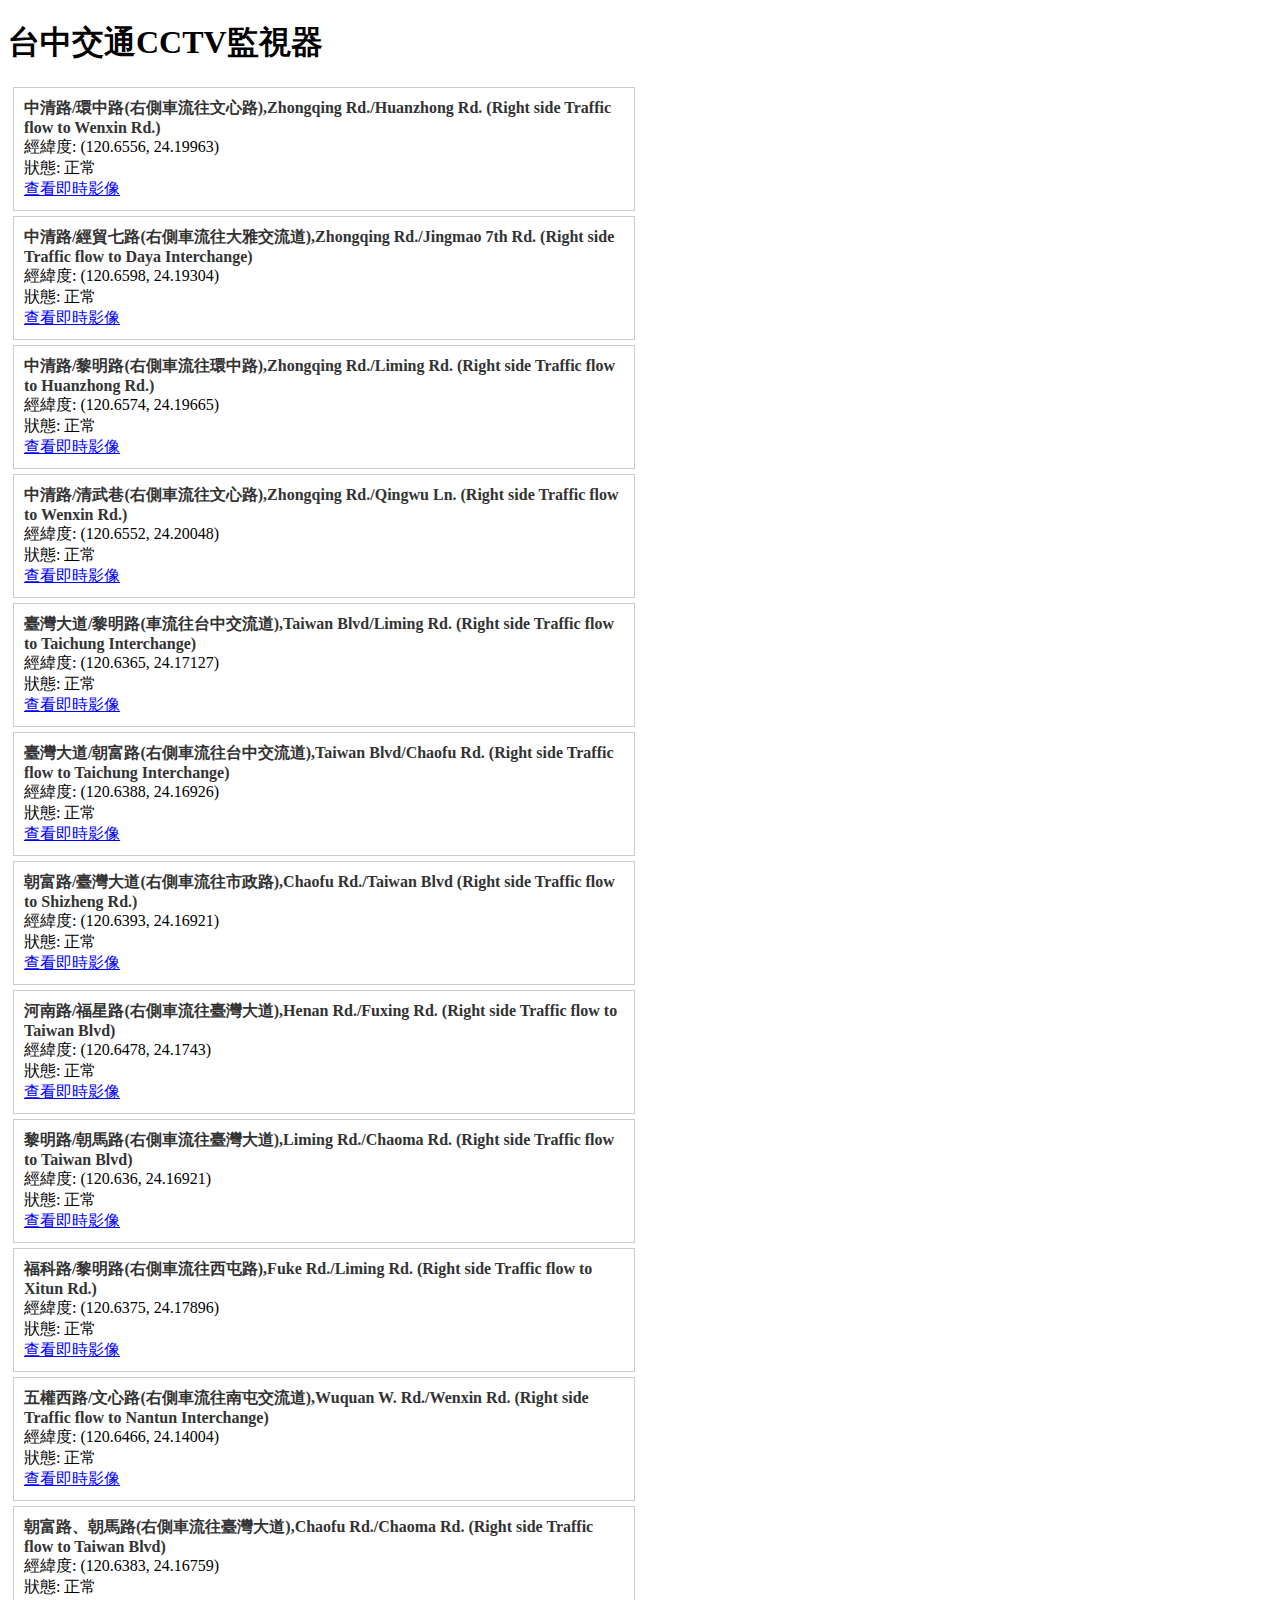
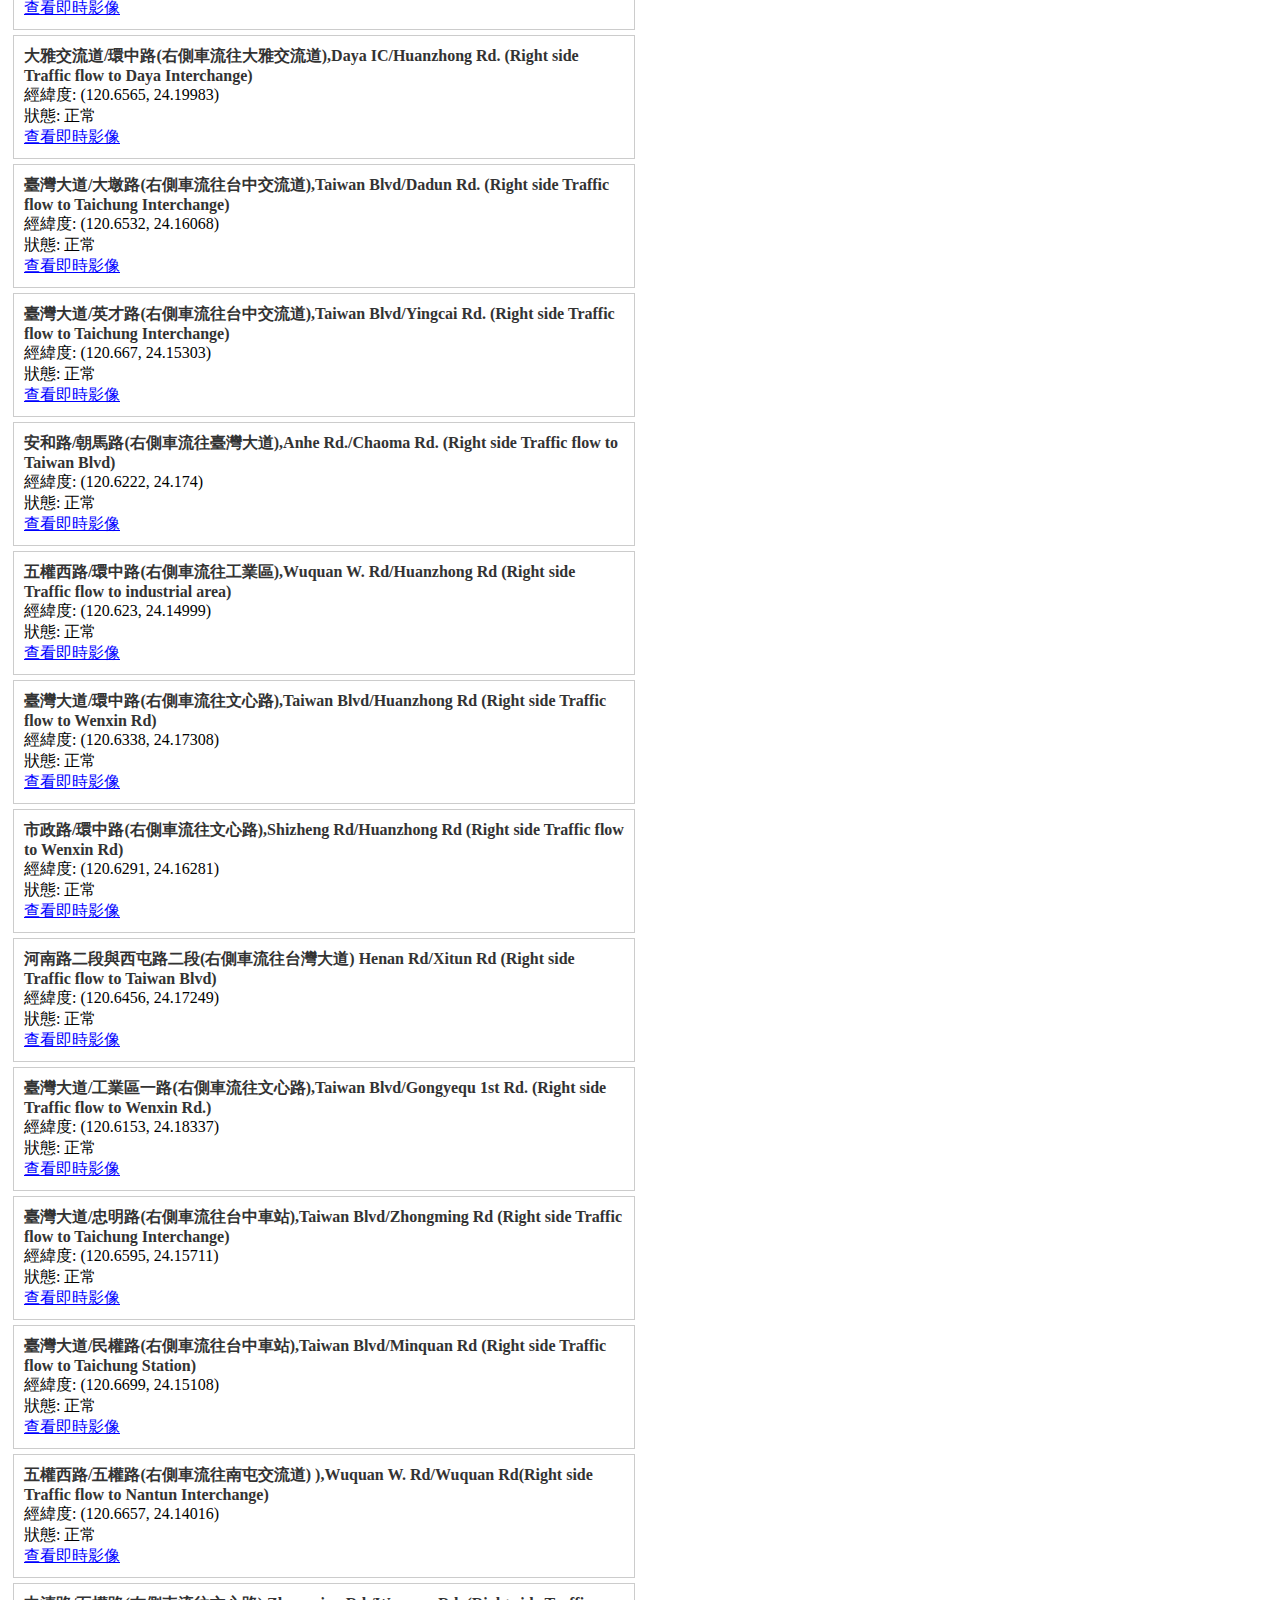
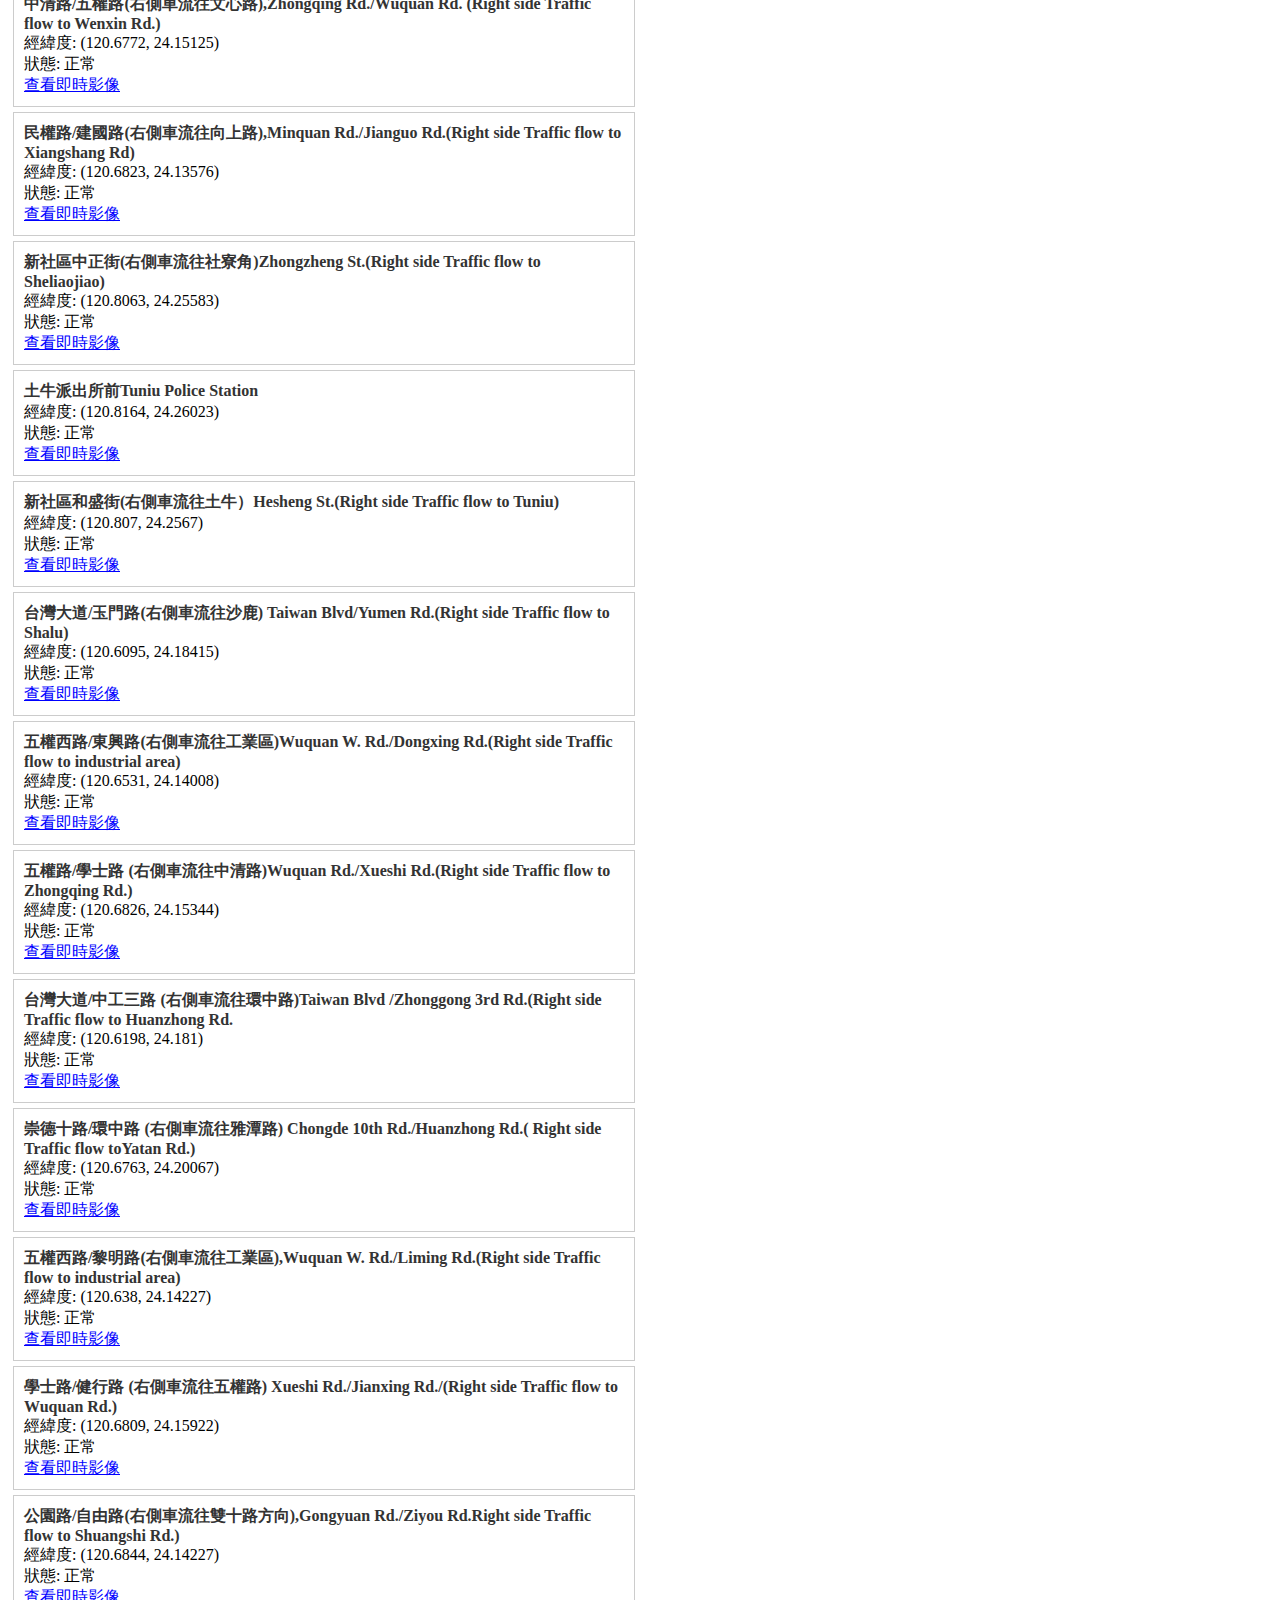
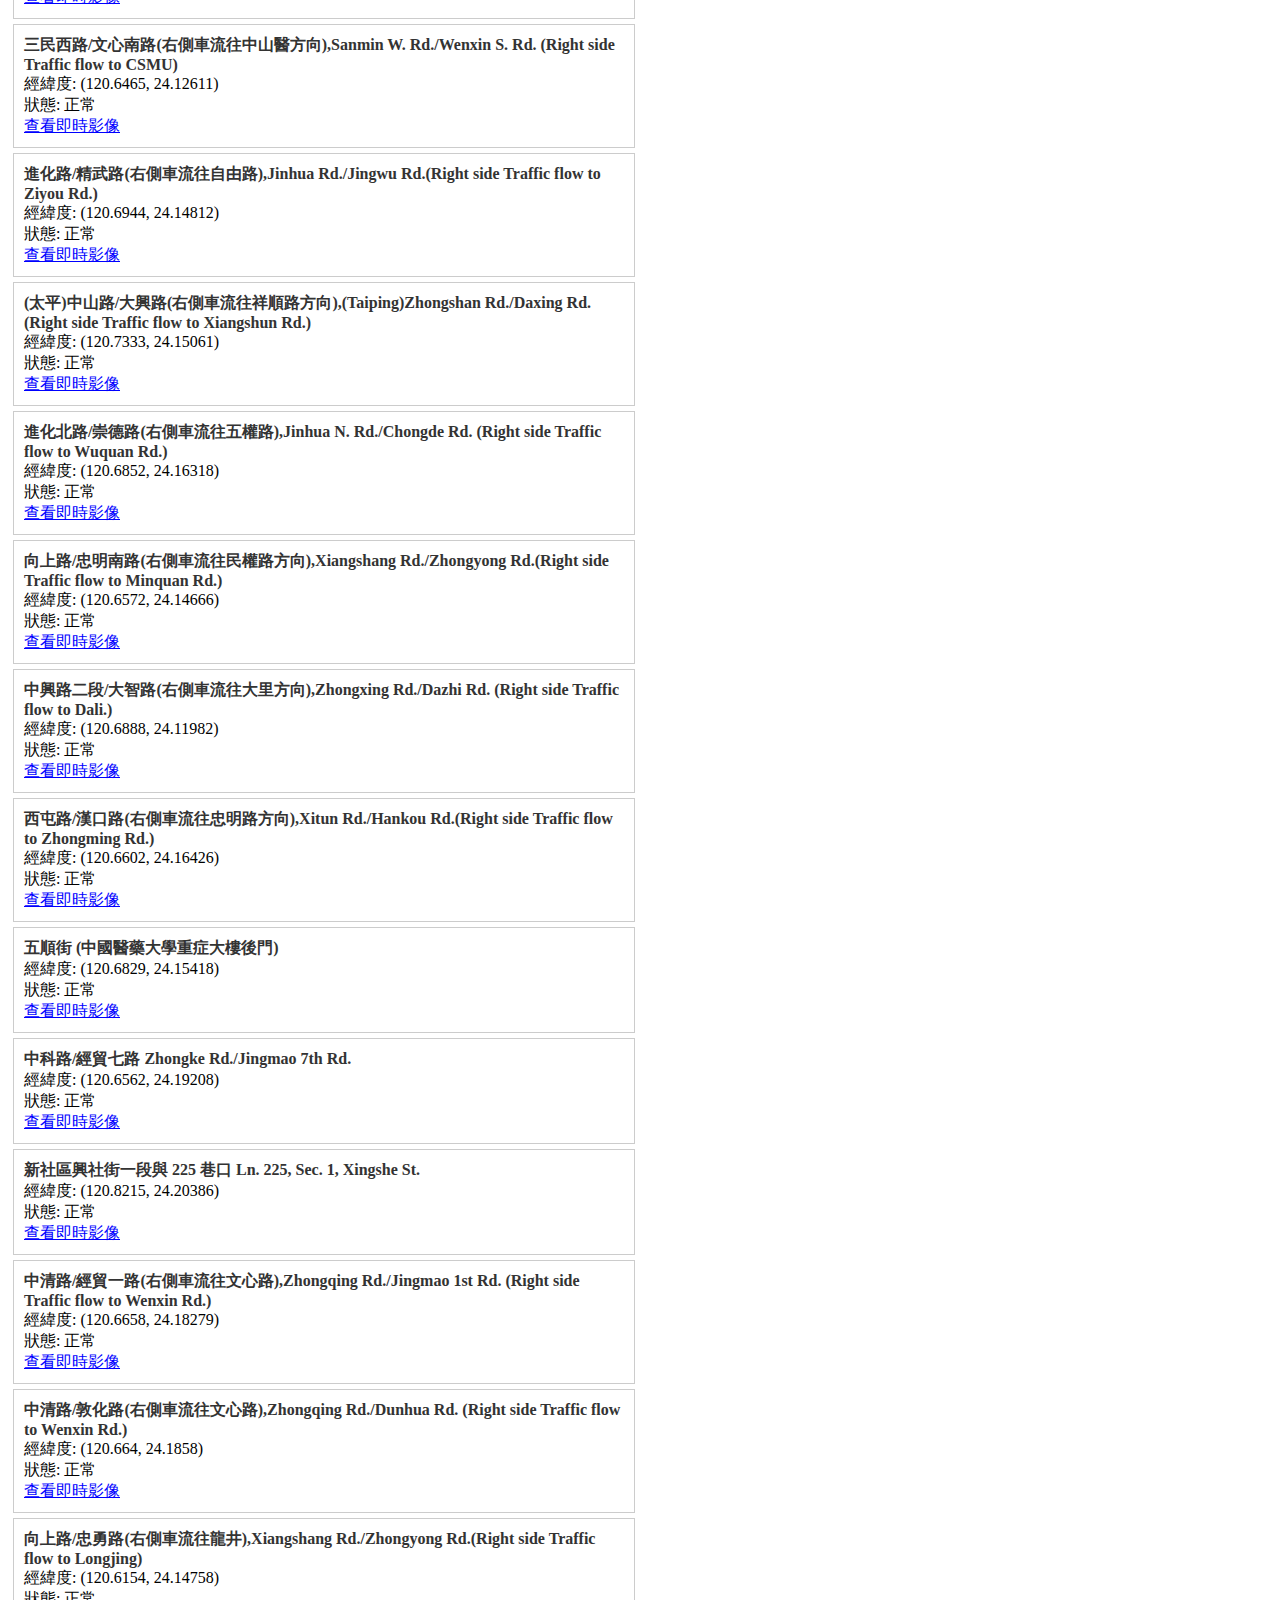
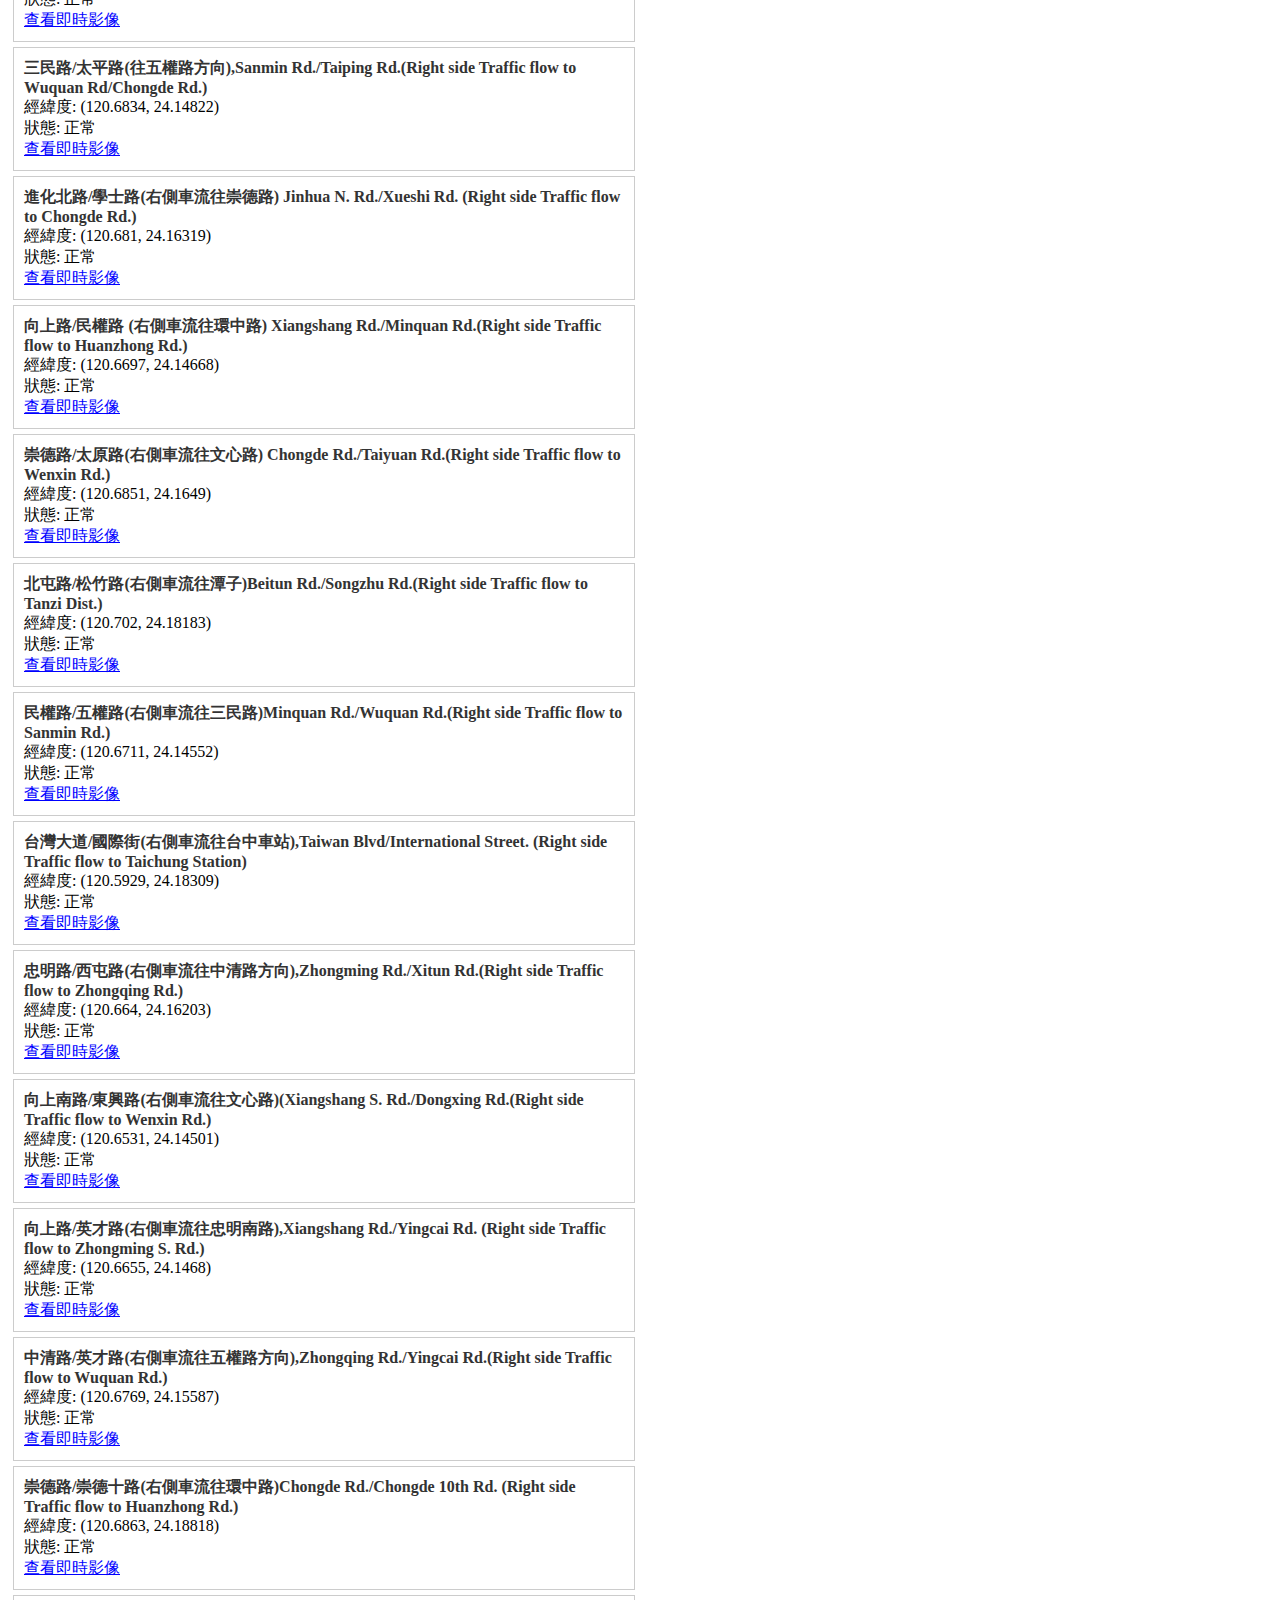
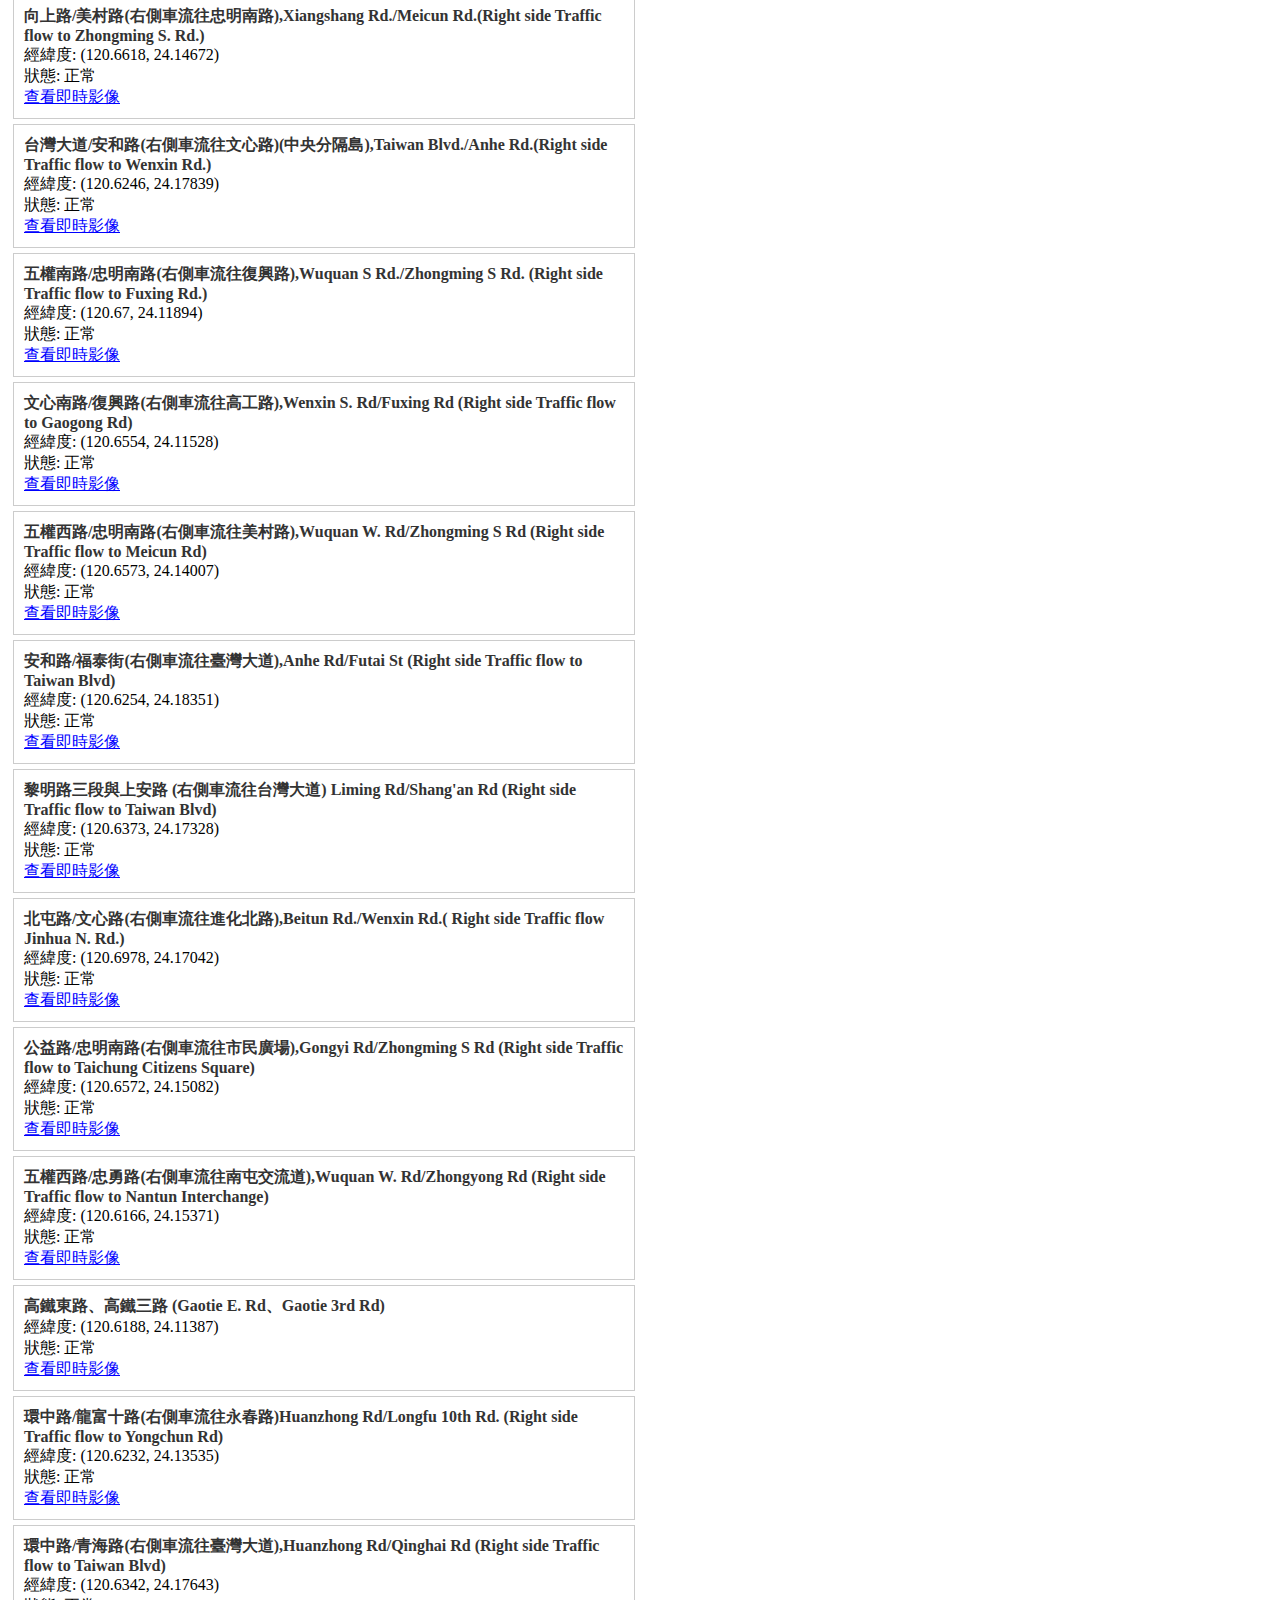
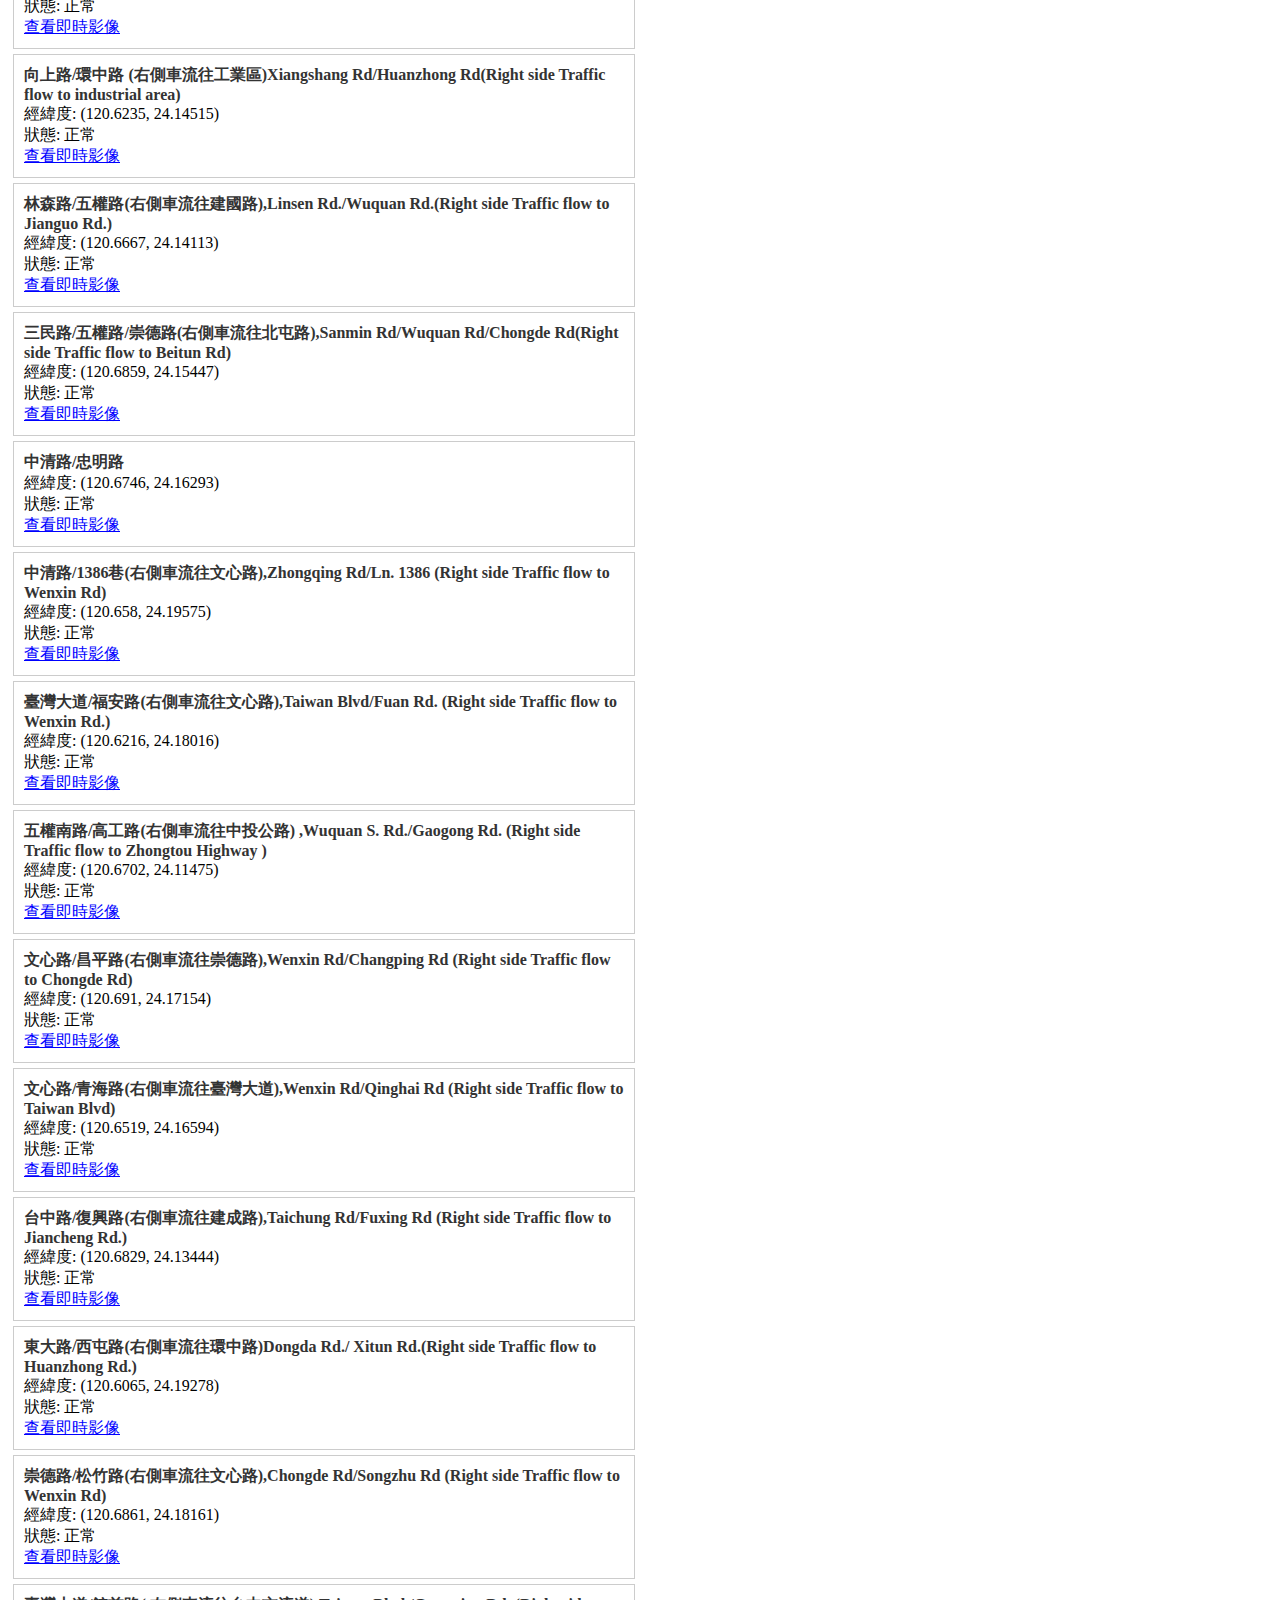
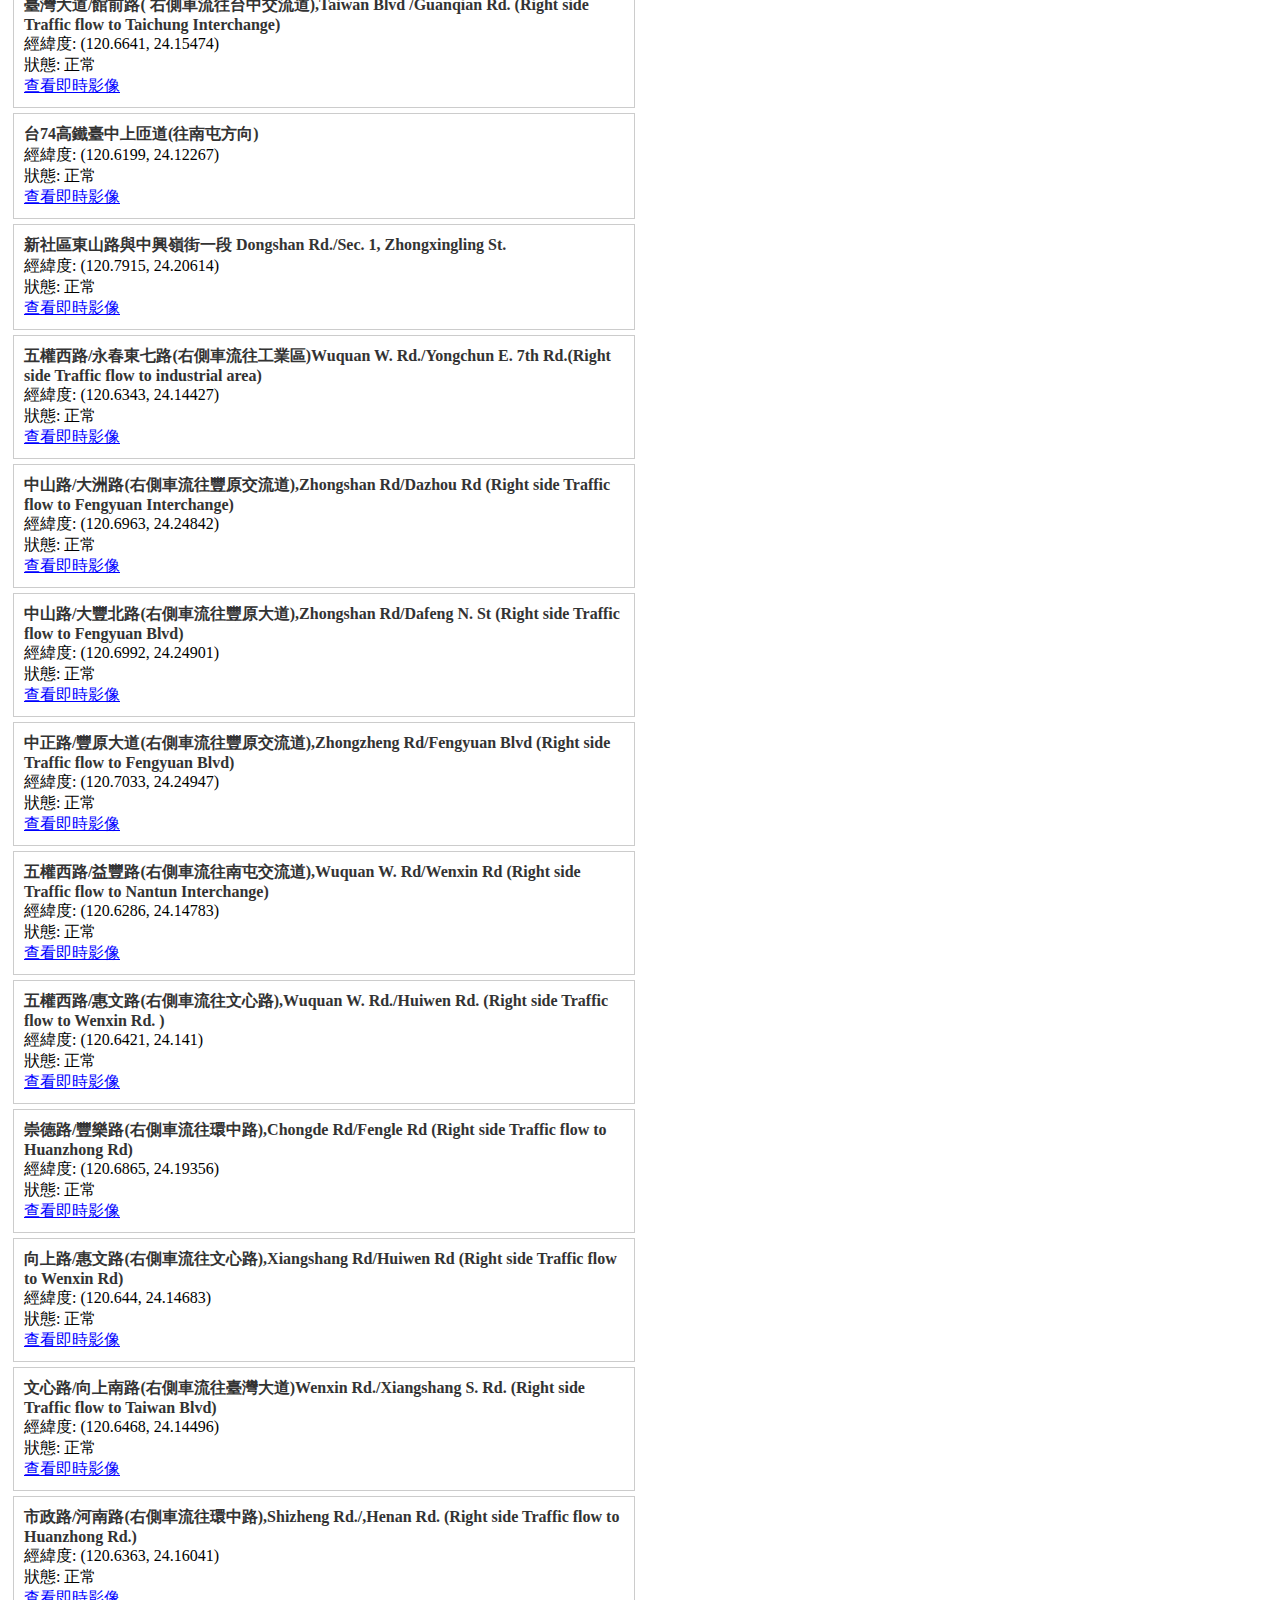
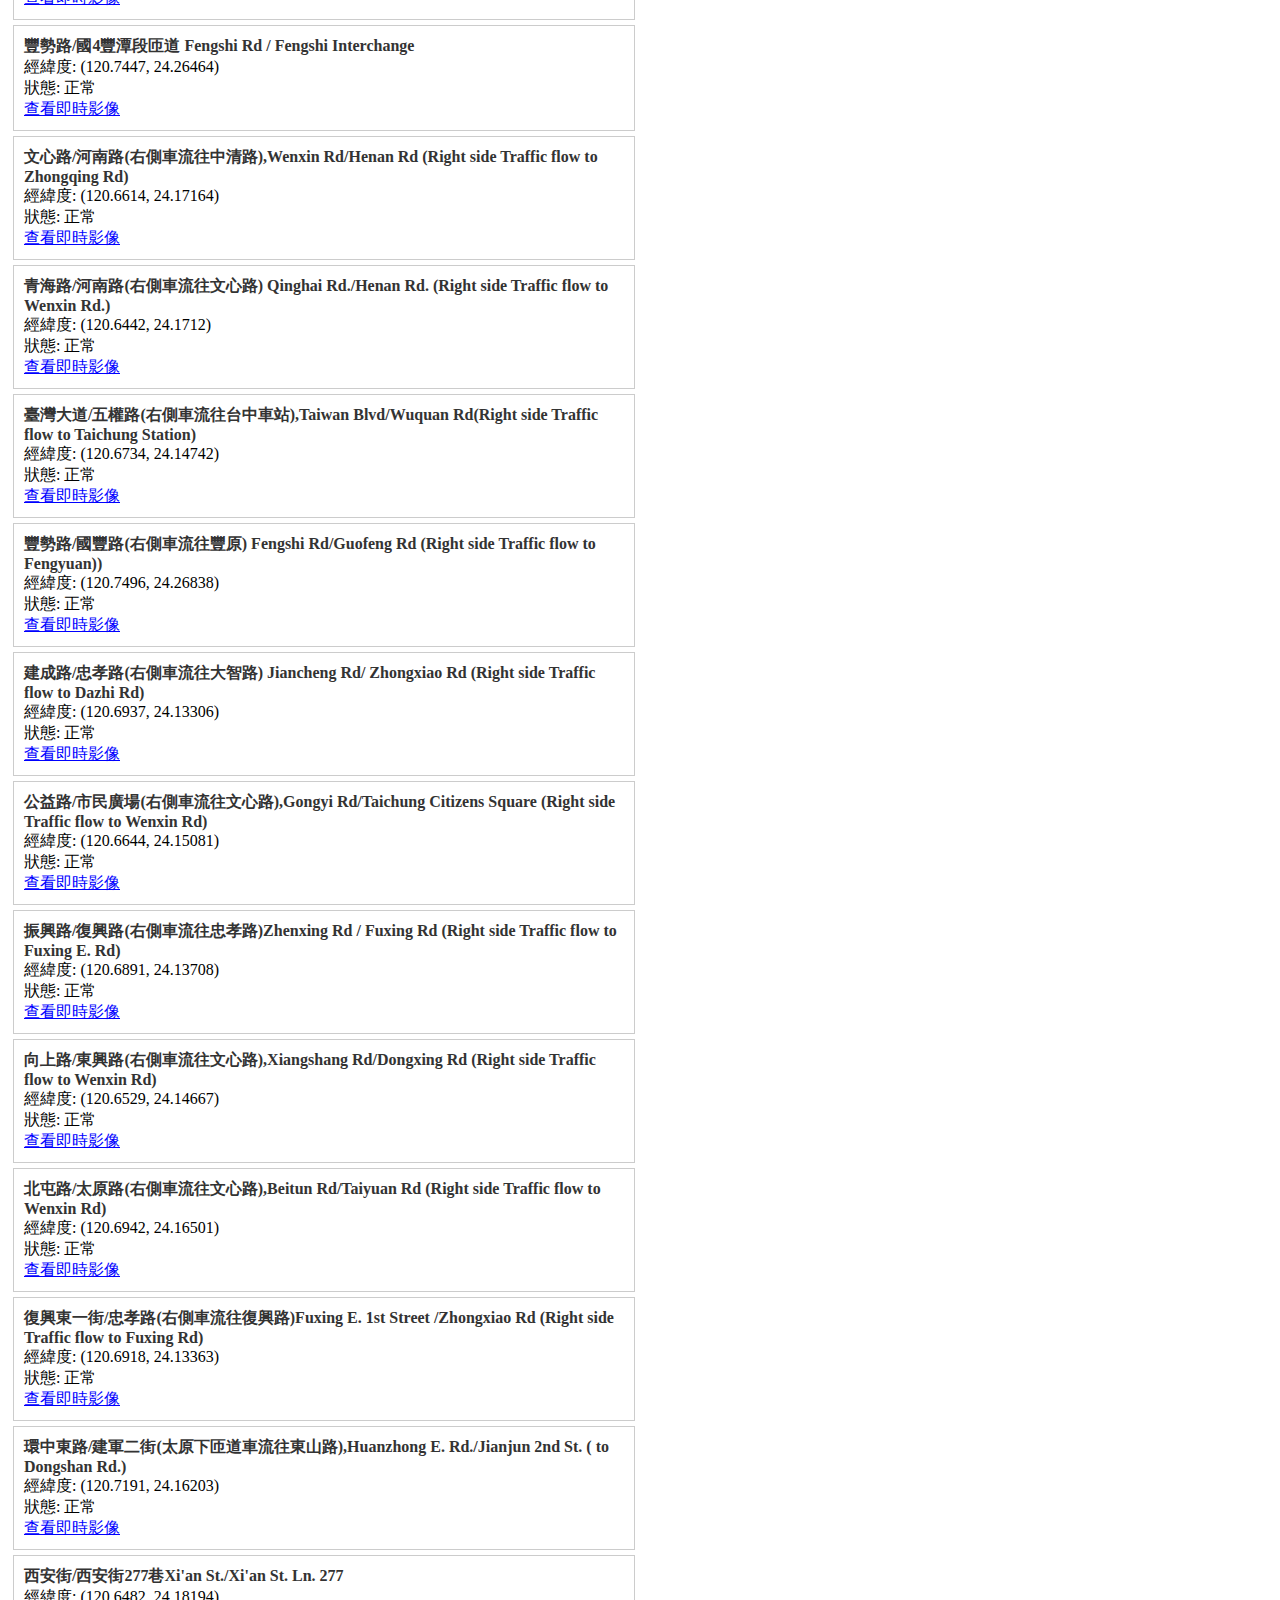
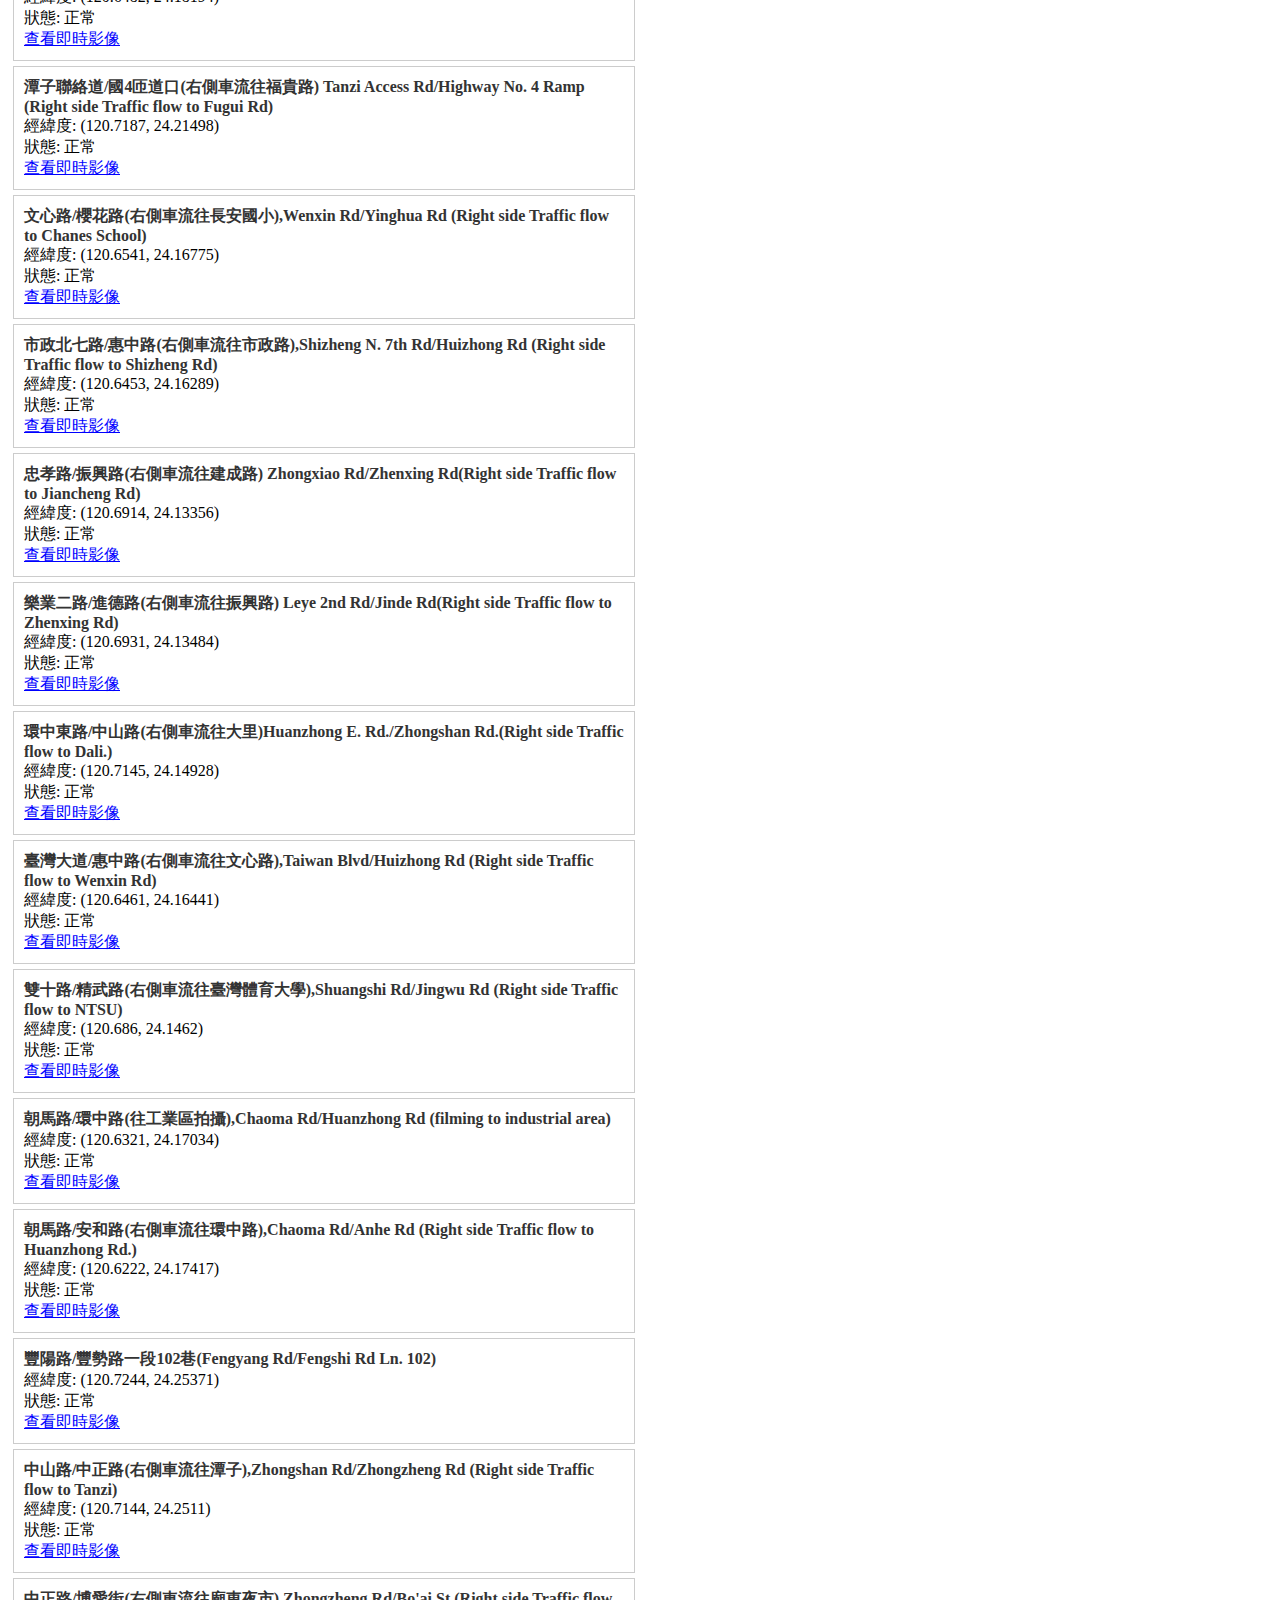
<file: CCTV/Taichung_Traffic_CCTV_Monitor.html>
<!DOCTYPE html>
<html>
<head>
    <title>台中交通CCTV</title>
    <style>
        /* 簡單樣式，讓資料好看一點 */
        .cctv {
            border: 1px solid #ccc;
            padding: 10px;
            margin: 5px;
            max-width: 600px;
        }
        .cctv-title {
            font-weight: bold;
            color: #333;
        }
        .cctv-link {
            color: blue;
            text-decoration: underline;
        }
    </style>
</head>
<body>
    <h1>台中交通CCTV監視器</h1>
    <div id="cctv-list">正在載入資料...</div>

    <script>
        // 用fetch從real-time.json抓資料
        fetch("real-time.json")
            .then(response => {
                if (!response.ok) {
                    throw new Error("找不到real-time.json檔案！");
                }
                return response.json(); // 轉成JSON格式
            })
            .then(data => {
                const cctvList = document.getElementById("cctv-list");
                let html = "";

                // 迴圈跑每一個監視器資料
                data.forEach(item => {
                    html += `
                        <div class="cctv">
                            <div class="cctv-title">${item.roadsection}</div>
                            經緯度: (${item.px}, ${item.py})<br>
                            狀態: ${item.status === "0" ? "正常" : "異常"}<br>
                            <a href="${item.url}" class="cctv-link" target="_blank">查看即時影像</a>
                        </div>
                    `;
                });

                // 把整理好的內容塞進網頁
                cctvList.innerHTML = html;
            })
            .catch(error => {
                // 如果抓不到檔案，顯示錯誤訊息
                document.getElementById("cctv-list").innerHTML = "載入資料失敗！請檢查real-time.json是否存在。";
                console.error("錯誤：", error);
            });
    </script>
</body>
</html>
</file>
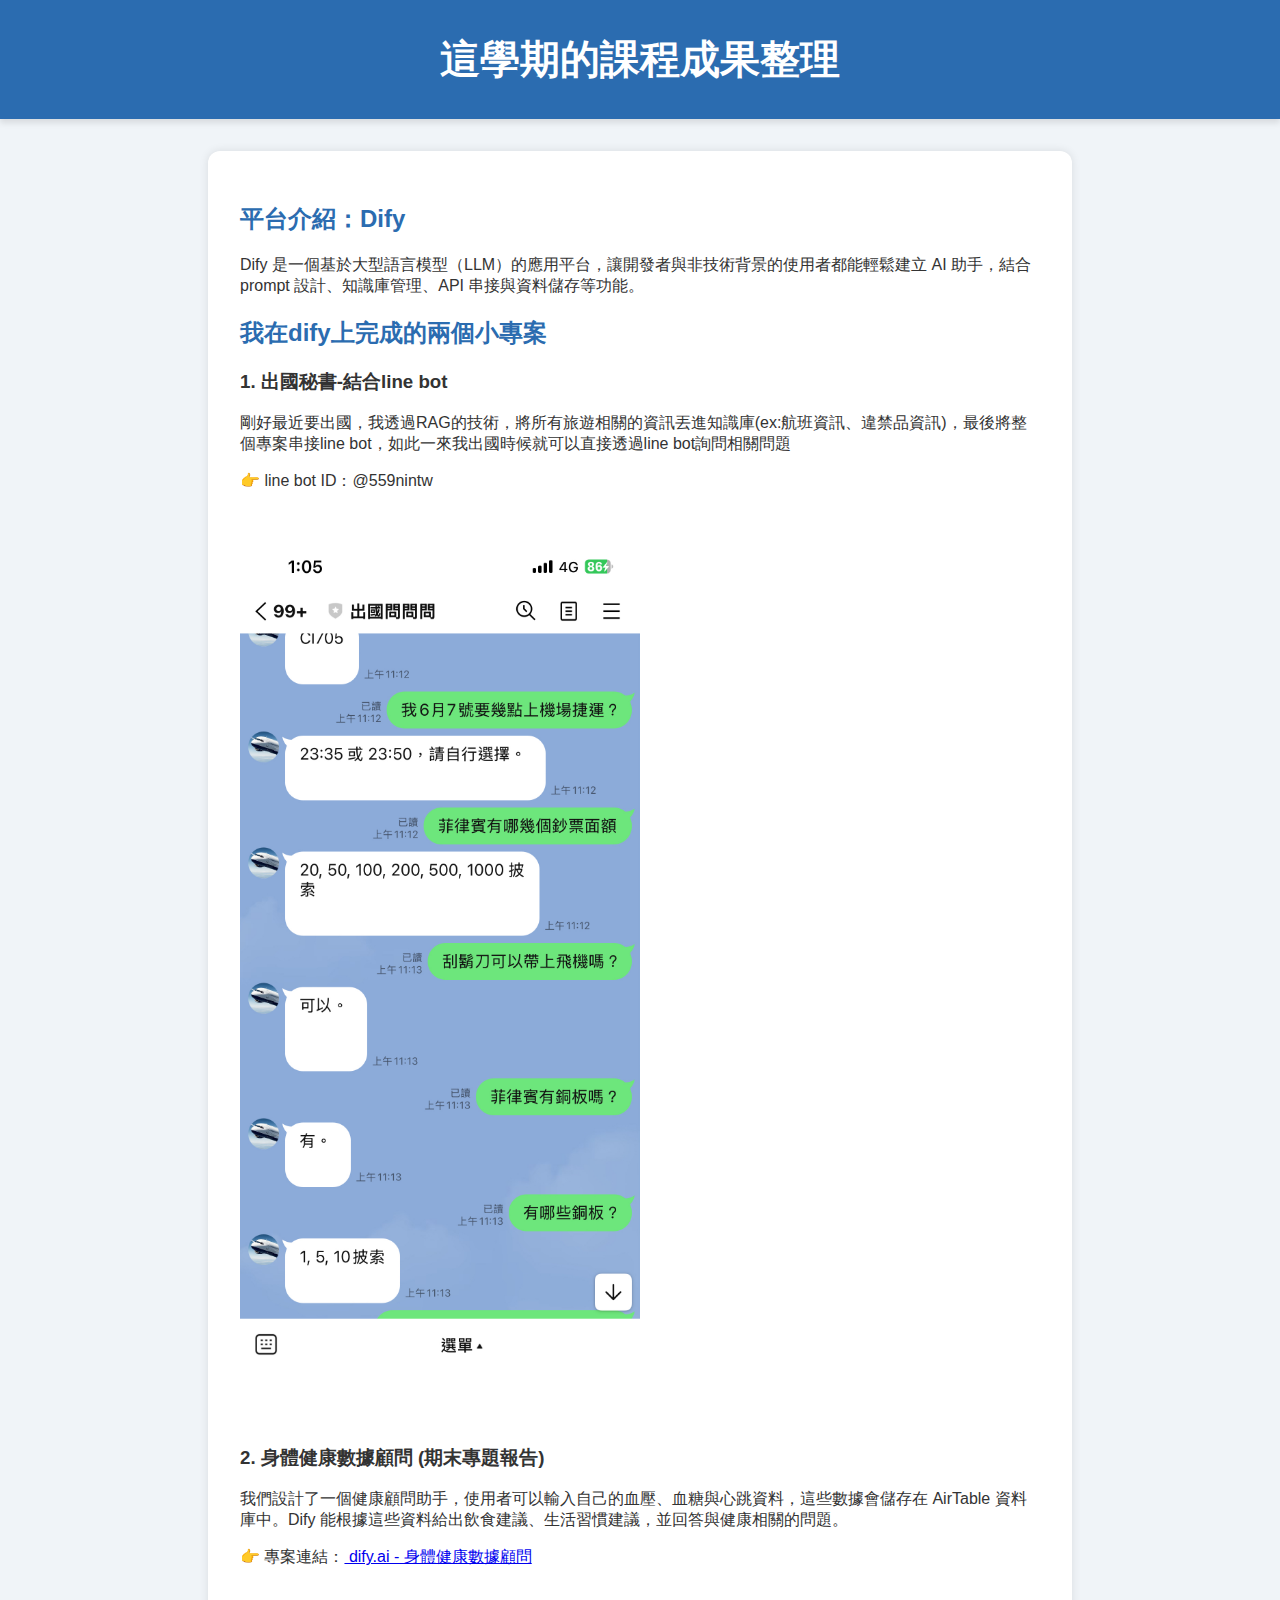
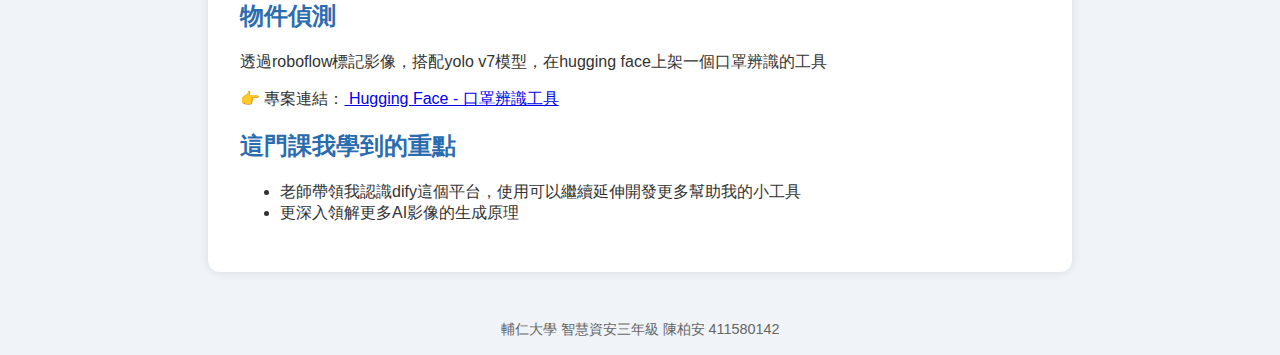
<file: deeplearning/personal_project_summary.html>
<!DOCTYPE html>
<html lang="zh-Hant">
<head>
  <meta charset="UTF-8" />
  <meta name="viewport" content="width=device-width, initial-scale=1.0" />
  <title>本學期深度學習課程成果整理</title>
  <style>
    body {
      font-family: "Helvetica Neue", sans-serif;
      background-color: #f0f4f8;
      color: #333;
      margin: 0;
      padding: 0;
    }

    header {
      background-color: #2b6cb0;
      color: white;
      padding: 2rem;
      text-align: center;
      box-shadow: 0 4px 6px rgba(0, 0, 0, 0.1);
    }

    header h1 {
      margin: 0;
      font-size: 2.5rem;
    }

    .content {
      max-width: 800px;
      margin: 2rem auto;
      background: white;
      padding: 2rem;
      border-radius: 12px;
      box-shadow: 0 0 10px rgba(0, 0, 0, 0.1);
    }

    h2 {
      color: #2b6cb0;
    }

    .project {
      margin-bottom: 2rem;
    }

    footer {
      text-align: center;
      padding: 1rem;
      font-size: 0.9rem;
      color: #666;
    }
  </style>
</head>
<body>
  <header>
    <h1>這學期的課程成果整理</h1>
  </header>

  <div class="content">
    <h2>平台介紹：Dify</h2>
    <p>
      Dify 是一個基於大型語言模型（LLM）的應用平台，讓開發者與非技術背景的使用者都能輕鬆建立 AI 助手，結合 prompt 設計、知識庫管理、API 串接與資料儲存等功能。
    </p>
    
    <h2>我在dify上完成的兩個小專案</h2>

    <div class="project">
      <h3>1. 出國秘書-結合line bot</h3>
      <p>
        剛好最近要出國，我透過RAG的技術，將所有旅遊相關的資訊丟進知識庫(ex:航班資訊、違禁品資訊)，最後將整個專案串接line bot，如此一來我出國時候就可以直接透過line bot詢問相關問題
      </p>
      <p>
        👉 line bot ID：@559nintw
          
        </a>
      </p>
    </div>
    <img src="img/line_bot.jpg" alt="Dify 平台介紹圖" style="max-width: 400px; width: 800%; border-radius: 8px; margin: 1rem 0;" />

    <div class="project">
      <h3>2. 身體健康數據顧問 (期末專題報告)</h3>
      <p>
        我們設計了一個健康顧問助手，使用者可以輸入自己的血壓、血糖與心跳資料，這些數據會儲存在 AirTable 資料庫中。Dify 能根據這些資料給出飲食建議、生活習慣建議，並回答與健康相關的問題。
      </p>
      <p>
        👉 專案連結：<a href="https://udify.app/workflow/xiOr33zAem1DKTvg" target="_blank">
          dify.ai - 身體健康數據顧問
        </a>
      </p>
    </div>

    <h2>物件偵測</h2>
    <p>
      透過roboflow標記影像，搭配yolo v7模型，在hugging face上架一個口罩辨識的工具
    </p>
    <p>
      👉 專案連結：<a href="https://huggingface.co/spaces/yoyotseng0329/ObjectDetectionTrash" target="_blank">
        Hugging Face - 口罩辨識工具
      </a>
    </p>

    <h2>這門課我學到的重點</h2>
    <ul>
      <li>老師帶領我認識dify這個平台，使用可以繼續延伸開發更多幫助我的小工具</li>
      <li>更深入領解更多AI影像的生成原理</li>
      
    </ul>
  </div>

  <footer>
    輔仁大學 智慧資安三年級 陳柏安 411580142
  </footer>
</body>
</html>
</file>
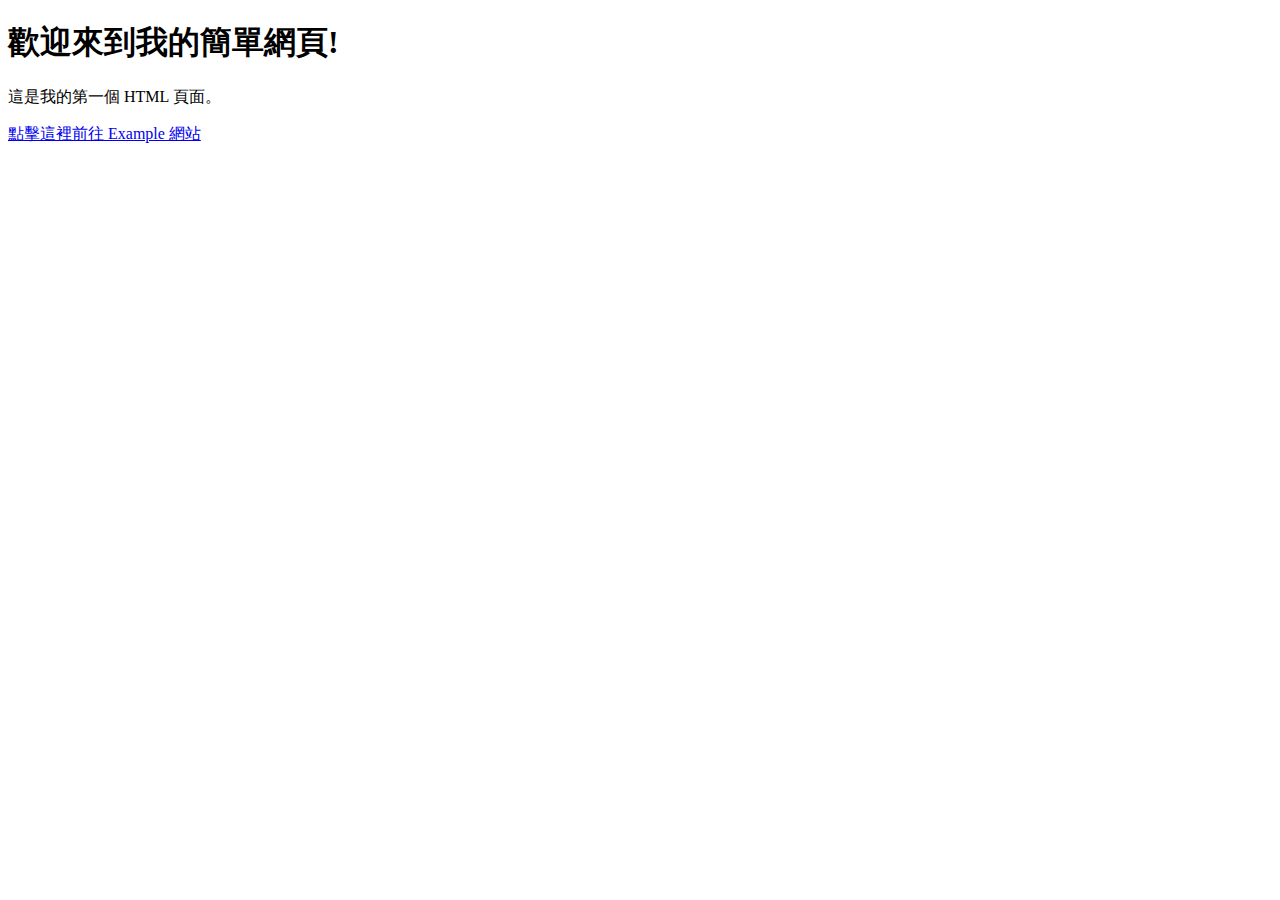
<file: post/post1.html>
<!DOCTYPE html>
<html lang="zh-Hant">
<head>
    <meta charset="UTF-8">
    <meta name="viewport" content="width=device-width, initial-scale=1.0">
    <title>簡單的網頁</title>
</head>
<body>
    <h1>歡迎來到我的簡單網頁!</h1>
    <p>這是我的第一個 HTML 頁面。</p>
    <a href="https://www.example.com" target="_blank">點擊這裡前往 Example 網站</a>
</body>
</html>
</file>
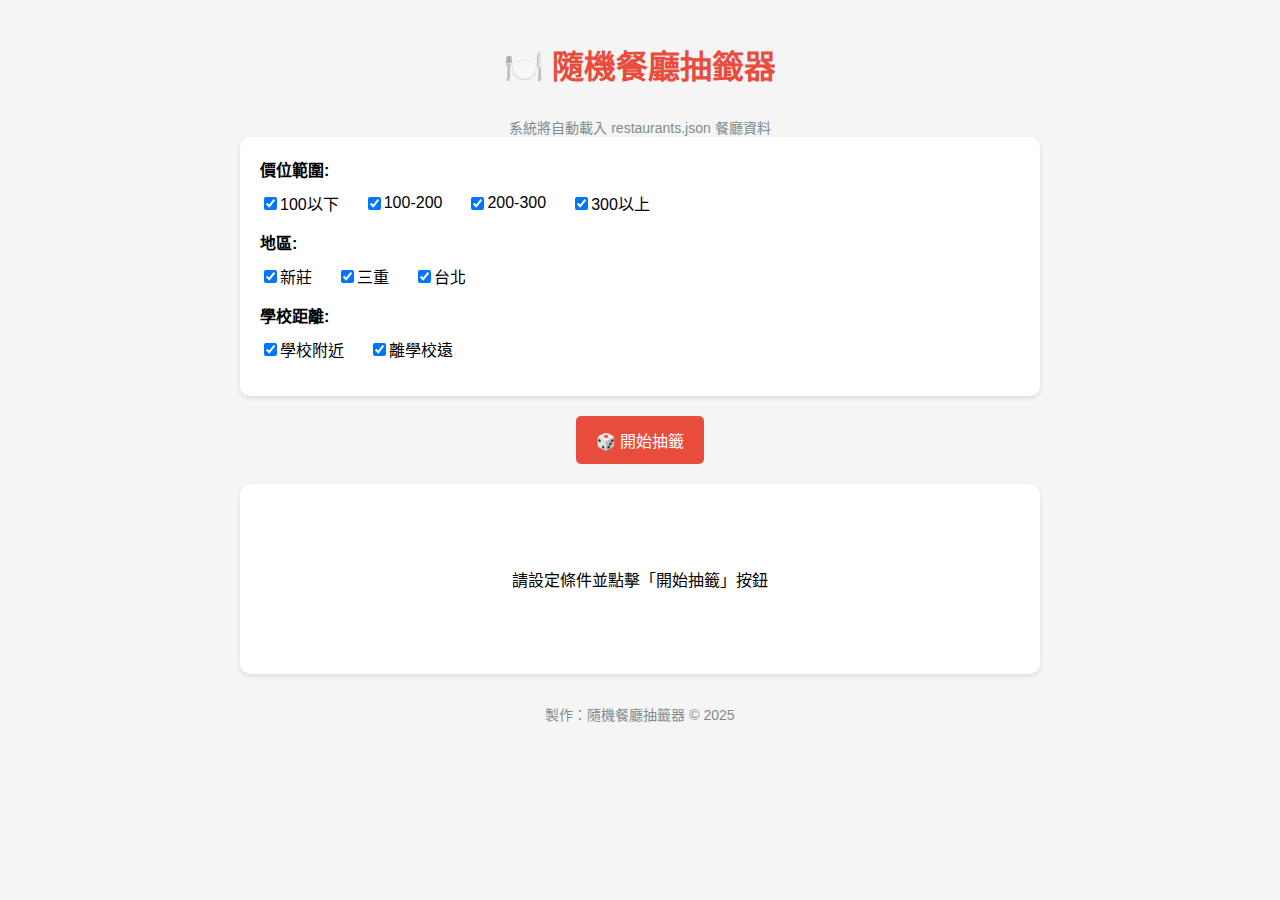
<file: Tools/whattoeat/whattoeat.html>
<!DOCTYPE html>
<html lang="zh-TW">
<head>
    <meta charset="UTF-8">
    <meta name="viewport" content="width=device-width, initial-scale=1.0">
    <title>隨機餐廳抽籤器</title>
    <style>
        body {
            font-family: 'Microsoft JhengHei', Arial, sans-serif;
            max-width: 800px;
            margin: 0 auto;
            padding: 20px;
            background-color: #f5f5f5;
        }
        h1 {
            color: #e74c3c;
            text-align: center;
            margin-bottom: 30px;
        }
        .filters {
            background-color: white;
            padding: 20px;
            border-radius: 10px;
            box-shadow: 0 2px 5px rgba(0,0,0,0.1);
            margin-bottom: 20px;
        }
        .filter-group {
            margin-bottom: 15px;
        }
        .filter-title {
            font-weight: bold;
            margin-bottom: 10px;
        }
        .checkbox-group {
            display: flex;
            flex-wrap: wrap;
            gap: 10px;
        }
        .checkbox-item {
            display: flex;
            align-items: center;
            margin-right: 15px;
        }
        button {
            background-color: #e74c3c;
            color: white;
            border: none;
            padding: 12px 20px;
            font-size: 16px;
            border-radius: 5px;
            cursor: pointer;
            display: block;
            margin: 20px auto;
            transition: background-color 0.3s;
        }
        button:hover {
            background-color: #c0392b;
        }
        .result {
            background-color: white;
            padding: 20px;
            border-radius: 10px;
            box-shadow: 0 2px 5px rgba(0,0,0,0.1);
            text-align: center;
            min-height: 150px;
            display: flex;
            flex-direction: column;
            justify-content: center;
            align-items: center;
        }
        .restaurant-name {
            font-size: 24px;
            font-weight: bold;
            color: #e74c3c;
            margin-bottom: 15px;
        }
        .restaurant-info {
            margin-bottom: 5px;
        }
        .hidden {
            display: none;
        }
        .loading {
            font-size: 24px;
            color: #7f8c8d;
            text-align: center;
            margin: 20px 0;
        }
        .error {
            color: #e74c3c;
            text-align: center;
            margin: 10px 0;
        }
        .footer {
            margin-top: 30px;
            text-align: center;
            color: #7f8c8d;
            font-size: 14px;
        }
        #jsonFileInput {
            margin: 20px 0;
        }
        #fileWrapper {
            text-align: center;
            margin-bottom: 20px;
        }
        .note {
            font-size: 14px;
            color: #7f8c8d;
            margin-top: 10px;
            text-align: center;
        }
    </style>
</head>
<body>
    <h1>🍽️ 隨機餐廳抽籤器</h1>
    
    <div class="note">
        系統將自動載入 restaurants.json 餐廳資料
    </div>
    
    <div class="filters">
        <div class="filter-group">
            <div class="filter-title">價位範圍:</div>
            <div class="checkbox-group">
                <label class="checkbox-item"><input type="checkbox" class="price" value="0-100" checked> 100以下</label>
                <label class="checkbox-item"><input type="checkbox" class="price" value="100-200" checked> 100-200</label>
                <label class="checkbox-item"><input type="checkbox" class="price" value="200-300" checked> 200-300</label>
                <label class="checkbox-item"><input type="checkbox" class="price" value="300+" checked> 300以上</label>
            </div>
        </div>
        
        <div class="filter-group">
            <div class="filter-title">地區:</div>
            <div class="checkbox-group">
                <label class="checkbox-item"><input type="checkbox" class="area" value="新莊" checked> 新莊</label>
                <label class="checkbox-item"><input type="checkbox" class="area" value="三重" checked> 三重</label>
                <label class="checkbox-item"><input type="checkbox" class="area" value="台北" checked> 台北</label>
            </div>
        </div>
        
        <div class="filter-group">
            <div class="filter-title">學校距離:</div>
            <div class="checkbox-group">
                <label class="checkbox-item"><input type="checkbox" class="distance" value="near" checked> 學校附近</label>
                <label class="checkbox-item"><input type="checkbox" class="distance" value="far" checked> 離學校遠</label>
            </div>
        </div>
    </div>
    
    <button id="drawButton">🎲 開始抽籤</button>
    
    <div id="loading" class="loading hidden">抽籤中...</div>
    
    <div id="error" class="error hidden">請至少選擇一項條件</div>
    
    <div class="result">
        <div id="resultMessage">請設定條件並點擊「開始抽籤」按鈕</div>
        <div id="restaurantName" class="restaurant-name hidden"></div>
        <div id="restaurantPrice" class="restaurant-info hidden"></div>
        <div id="restaurantArea" class="restaurant-info hidden"></div>
        <div id="restaurantDistance" class="restaurant-info hidden"></div>
    </div>
    
    <div class="footer">
        製作：隨機餐廳抽籤器 &copy; 2025
    </div>

    <script>
        // 範例餐廳資料
        const defaultRestaurants = [
            {
                "name": "鼎泰豐",
                "price": "200-300",
                "area": "台北",
                "distance": "far"
            },
            {
                "name": "麥當勞",
                "price": "0-100",
                "area": "新莊",
                "distance": "near"
            },
            {
                "name": "八方雲集",
                "price": "0-100",
                "area": "新莊",
                "distance": "near"
            },
            {
                "name": "鬍鬚張魯肉飯",
                "price": "100-200",
                "area": "台北",
                "distance": "far"
            },
            {
                "name": "添好運點心",
                "price": "100-200",
                "area": "台北",
                "distance": "far"
            },
            {
                "name": "後港碳烤",
                "price": "100-200",
                "area": "三重",
                "distance": "near"
            },
            {
                "name": "涓豆腐",
                "price": "200-300",
                "area": "新莊",
                "distance": "far"
            },
            {
                "name": "乾杯燒肉",
                "price": "300+",
                "area": "台北",
                "distance": "far"
            },
            {
                "name": "爭鮮迴轉壽司",
                "price": "100-200",
                "area": "新莊",
                "distance": "near"
            },
            {
                "name": "五鮮級平價鍋物",
                "price": "100-200",
                "area": "三重",
                "distance": "near"
            }
        ];

        // 全域變數
        let restaurants = [...defaultRestaurants];
        
        // DOM元素
        const drawButton = document.getElementById('drawButton');
        const loadingElement = document.getElementById('loading');
        const errorElement = document.getElementById('error');
        const resultMessage = document.getElementById('resultMessage');
        const restaurantNameElement = document.getElementById('restaurantName');
        const restaurantPriceElement = document.getElementById('restaurantPrice');
        const restaurantAreaElement = document.getElementById('restaurantArea');
        const restaurantDistanceElement = document.getElementById('restaurantDistance');
        
        // 載入JSON檔案
        window.addEventListener('DOMContentLoaded', () => {
            fetch('/Tools/whattoeat/restaurants.json')
                .then(response => {
                    if (!response.ok) {
                        throw new Error('無法讀取餐廳數據');
                    }
                    return response.json();
                })
                .then(data => {
                    if (Array.isArray(data)) {
                        restaurants = data;
                        console.log(`成功載入 ${restaurants.length} 間餐廳資料`);
                    }
                })
                .catch(error => {
                    console.error('讀取餐廳數據出錯:', error);
                    alert('無法載入餐廳數據，使用內建範例數據');
                    // 使用預設資料
                });
        });
        
        // 抽籤功能
        drawButton.addEventListener('click', () => {
            // 獲取選定的篩選條件
            const selectedPrices = Array.from(document.querySelectorAll('.price:checked')).map(el => el.value);
            const selectedAreas = Array.from(document.querySelectorAll('.area:checked')).map(el => el.value);
            const selectedDistances = Array.from(document.querySelectorAll('.distance:checked')).map(el => el.value);
            
            // 檢查是否所有類型的條件都完全沒有選擇
            if (selectedPrices.length === 0 && selectedAreas.length === 0 && selectedDistances.length === 0) {
                errorElement.classList.remove('hidden');
                setTimeout(() => {
                    errorElement.classList.add('hidden');
                }, 3000);
                return;
            }
            
            // 篩選符合條件的餐廳，條件可以是可選的
            const filteredRestaurants = restaurants.filter(restaurant => {
                const priceMatch = selectedPrices.length === 0 || selectedPrices.includes(restaurant.price);
                const areaMatch = selectedAreas.length === 0 || selectedAreas.includes(restaurant.area);
                const distanceMatch = selectedDistances.length === 0 || selectedDistances.includes(restaurant.distance);
                return priceMatch && areaMatch && distanceMatch;
            });
            
            // 檢查篩選後是否有餐廳
            if (filteredRestaurants.length === 0) {
                resultMessage.textContent = "沒有符合條件的餐廳，請調整條件後再試";
                restaurantNameElement.classList.add('hidden');
                restaurantPriceElement.classList.add('hidden');
                restaurantAreaElement.classList.add('hidden');
                restaurantDistanceElement.classList.add('hidden');
                return;
            }
            
            // 顯示載入中動畫
            loadingElement.classList.remove('hidden');
            resultMessage.textContent = "";
            restaurantNameElement.classList.add('hidden');
            restaurantPriceElement.classList.add('hidden');
            restaurantAreaElement.classList.add('hidden');
            restaurantDistanceElement.classList.add('hidden');
            
            // 延遲一下增加期待感
            setTimeout(() => {
                // 隨機選擇一間餐廳
                const randomIndex = Math.floor(Math.random() * filteredRestaurants.length);
                const selectedRestaurant = filteredRestaurants[randomIndex];
                
                // 隱藏載入中動畫
                loadingElement.classList.add('hidden');
                
                // 顯示結果
                restaurantNameElement.textContent = selectedRestaurant.name;
                restaurantNameElement.classList.remove('hidden');
                
                restaurantPriceElement.textContent = `價位：${formatPrice(selectedRestaurant.price)}`;
                restaurantPriceElement.classList.remove('hidden');
                
                restaurantAreaElement.textContent = `地區：${selectedRestaurant.area}`;
                restaurantAreaElement.classList.remove('hidden');
                
                restaurantDistanceElement.textContent = `距離學校：${formatDistance(selectedRestaurant.distance)}`;
                restaurantDistanceElement.classList.remove('hidden');
            }, 800);
        });
        
        // 格式化價位顯示
        function formatPrice(price) {
            switch(price) {
                case '0-100': return '100元以下';
                case '100-200': return '100-200元';
                case '200-300': return '200-300元';
                case '300+': return '300元以上';
                default: return price;
            }
        }
        
        // 格式化距離顯示
        function formatDistance(distance) {
            switch(distance) {
                case 'near': return '學校附近';
                case 'far': return '離學校遠';
                default: return distance;
            }
        }
    </script>
</body>
</html>
</file>
